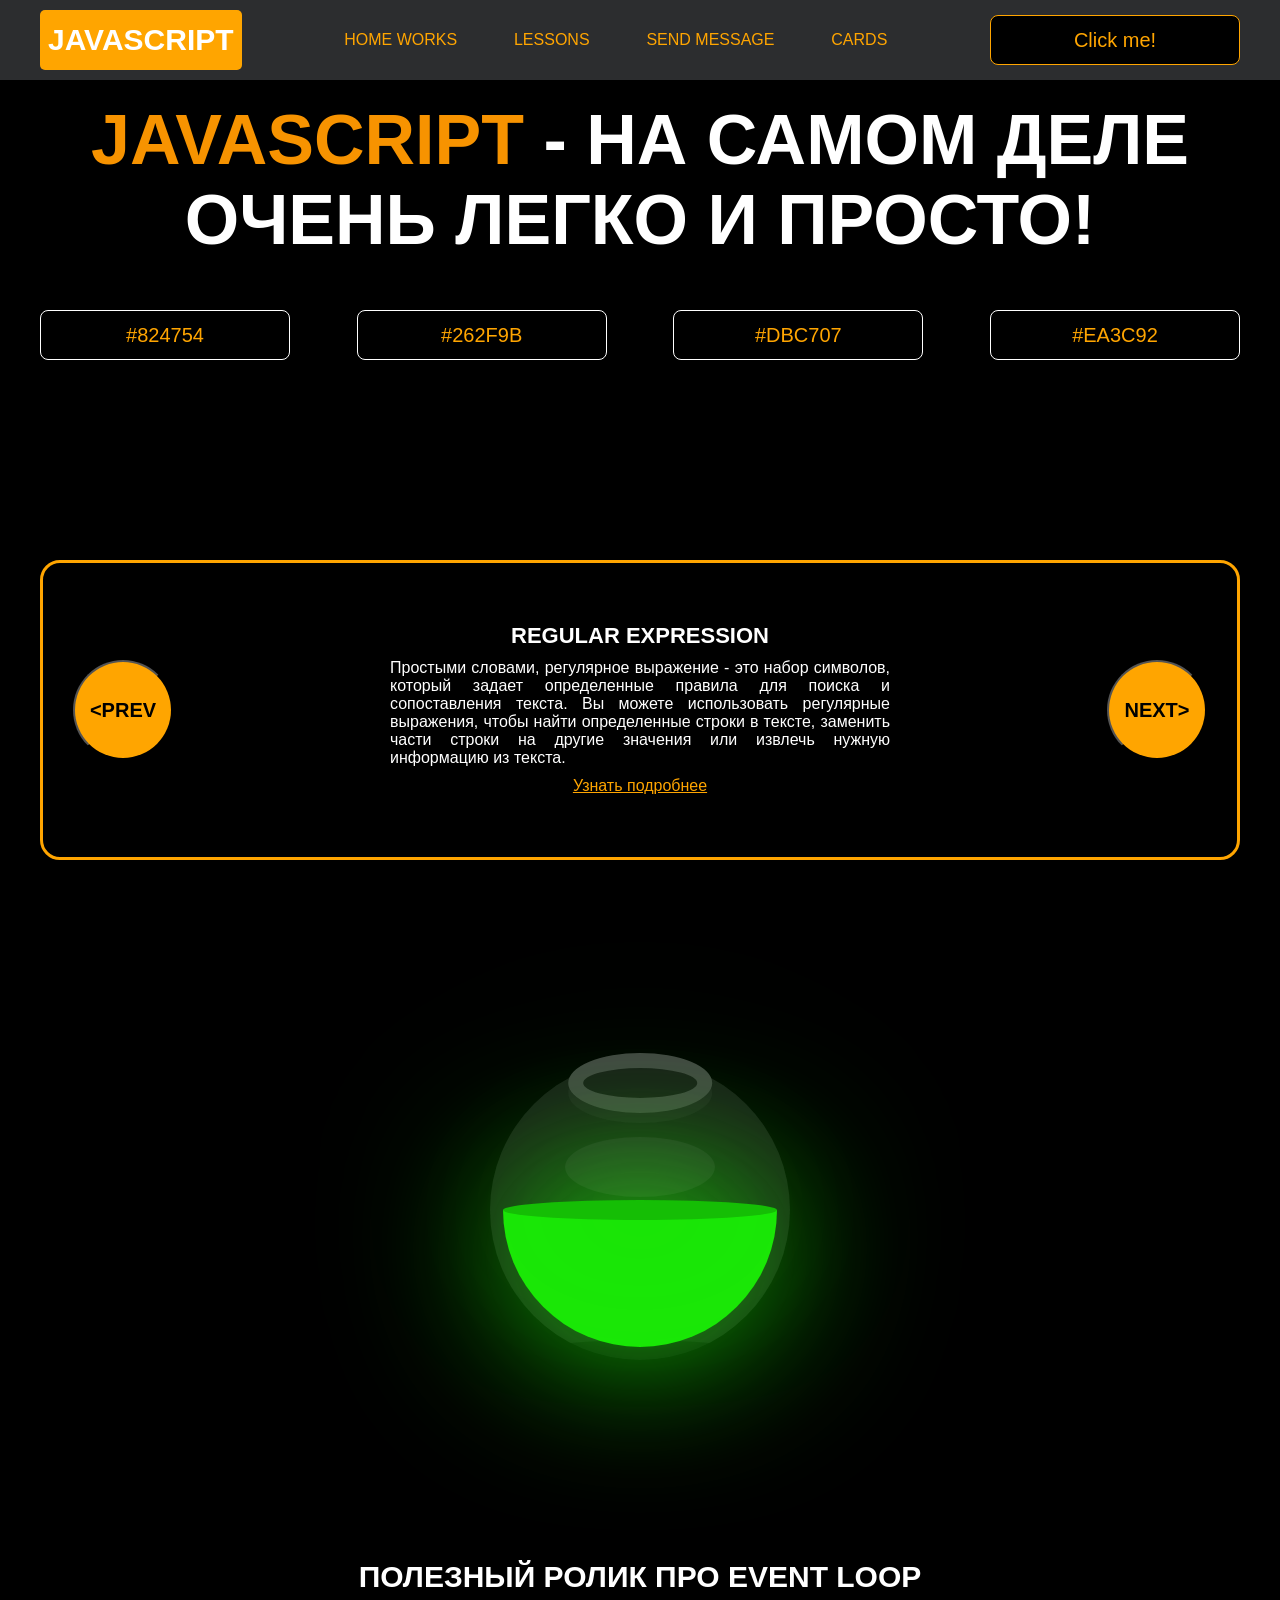
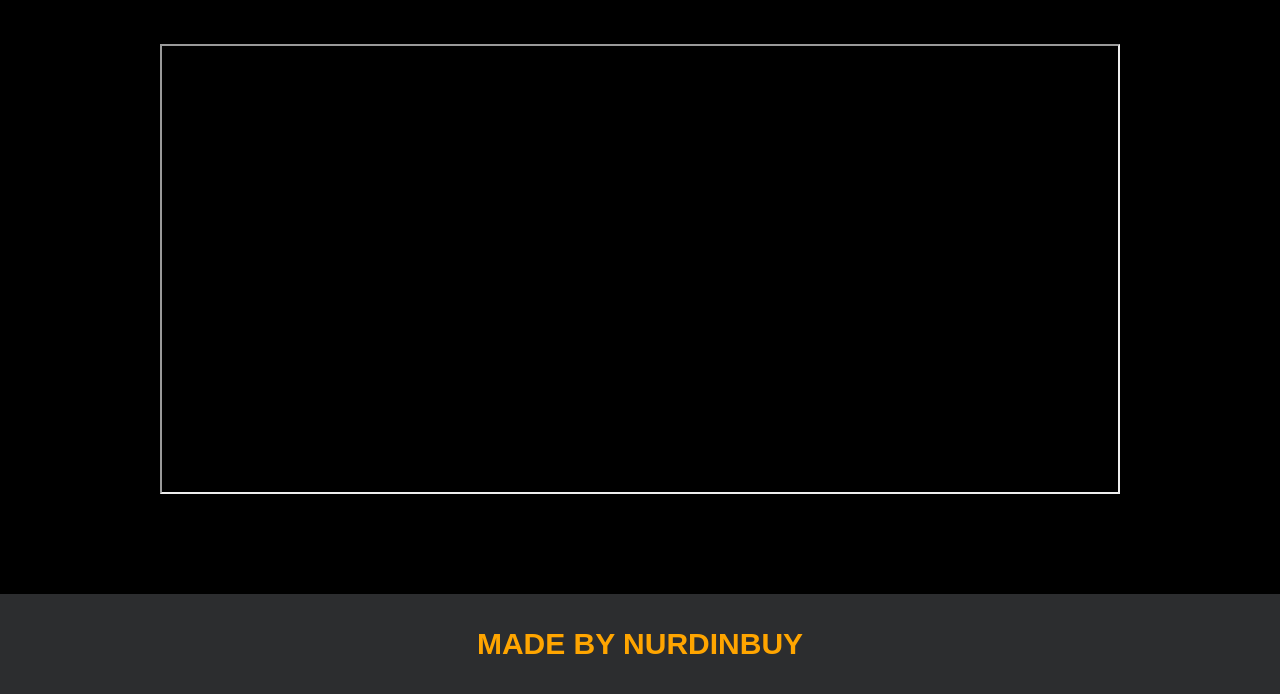
<file: index.html>
<!DOCTYPE html>
<html lang="en">
<head>
    <meta charset="UTF-8">
    <title>Java Script</title>
    <link rel="stylesheet" href="css/style.css">
    <link rel="stylesheet" href="css/core.css">
</head>
<body>

<div class="wrapper">
    <div class="header">
        <div class="container">
            <div class="inner_header">
                <a href="index.html">
                    <div class="logotype">
                        <h2>JavaScript</h2>
                    </div>
                </a>
                <ul class="menu">
                    <li class="menu_link">
                        <a href="pages/home_works.html">Home Works</a>
                    </li>
                    <li class="menu_link">
                        <a href="pages/lessons.html">Lessons</a>
                    </li>
                    <li class="menu_link">
                        <a href="https://t.me/nurdinbuy16" target="_blank">Send message</a>
                    </li>
                    <li class="menu_link">
                        <a href="pages/cards.html">Cards</a>
                    </li>
                </ul>
                <button class="btn" id="btn-get">Click me!</button>
            </div>
        </div>
    </div>

    <div class="main_block">
        <div class="container">
            <div class="inner_main">
                <h1><strong id="js-color">JavaScript</strong> - на самом деле очень легко и просто!</h1>
                <div class="colors-buttons">
                    <button class="btn btn-color"></button>
                    <button class="btn btn-color"></button>
                    <button class="btn btn-color"></button>
                    <button class="btn btn-color"></button>
                </div>
            </div>
        </div>
    </div>

    <div class="slider_block">
        <div class="container">
            <div class="inner_slider">
                <div class="slider">
                    <button class="btn-slide" id="prev">&lt;prev</button>
                    <div class="slide active_slide">
                        <div class="slide_card">
                            <h3>regular expression</h3>
                            <p>Простыми словами, регулярное выражение - это набор символов, который задает определенные правила для поиска и сопоставления текста. Вы можете использовать регулярные выражения, чтобы найти определенные строки в тексте, заменить части строки на другие значения или извлечь нужную информацию из текста.</p>
                            <a href="https://developer.mozilla.org/ru/docs/Web/JavaScript/Guide/Regular_expressions" target="_blank">Узнать подробнее</a>
                        </div>
                    </div>
                    <div class="slide">
                        <div class="slide_card">
                            <h3>recursion</h3>
                            <p>Простыми словами, рекурсия - это, когда функция делает повторяющиеся вызовы самой себя для решения задачи, пока не достигнет определенного условия выхода из рекурсии.</p>
                            <a href="https://learn.javascript.ru/recursion" target="_blank">Узнать подробнее</a>
                        </div>
                    </div>
                    <div class="slide">
                        <div class="slide_card">
                            <h3>json</h3>
                            <p>Простыми словами, JSON - это способ представления данных в виде текста, чтобы они могли быть легко поняты и использованы различными программами. Он использует простые правила для описания объектов и массивов, а также для представления простых типов данных, таких как строки, числа, логические значения и т.д.</p>
                            <a href="https://developer.mozilla.org/ru/docs/Learn/JavaScript/Objects/JSON" target="_blank">Узнать подробнее</a>
                        </div>
                    </div>
                    <div class="slide">
                        <div class="slide_card">
                            <h3>event loop</h3>
                            <p>Простыми словами, event loop похож на дежурного, который непрерывно проверяет, произошло ли какое-либо событие, и реагирует на него, когда оно происходит. Он имеет список задач, которые нужно выполнить, и он перебирает этот список событий одно за другим, обрабатывая каждое событие, когда оно наступает.</p>
                            <a href="https://highload.today/kak-ustroen-event-loop-v-javascript-parallelnaya-model-i-tsikl-sobytij/" target="_blank">Узнать подробнее</a>
                        </div>
                    </div>
                    <button class="btn-slide" id="next">next&gt;</button>
                </div>
            </div>
        </div>
    </div>

    <div class="bottle">
        <div class="container">
            <div class="bottle_inner">
                <a href="pages/monster.html">
                    <div class="bowl">
                        <div class="shadow"></div>
                        <div class="liquid"></div>

                    </div>
                </a>
            </div>
        </div>
    </div>

    <div class="block_video">
        <div class="container">
            <h3>Полезный ролик про Event Loop</h3>
            <div class="inner_block_video">
                <iframe width="80%" height="450" src="https://www.youtube.com/embed/zDlg64fsQow" title="YouTube video player" allow="autoplay; clipboard-write; encrypted-media; gyroscope; picture-in-picture; web-share" allowfullscreen></iframe>
            </div>
        </div>
    </div>

    <div class="footer">
        <div class="container">
            <a href="https://www.instagram.com/nurdinbuy/" target="_blank">
                <div class="inner_footer">
                    <h2>Made by NurDinBuy</h2>
                </div>
            </a>
        </div>
    </div>
</div>

<div class="modal">
    <div class="modal_dialog">
        <div class="modal_content">
            <form action="#">
                <div class="modal_close">&#10006;</div>
                <div class="modal_title">Мы свяжемся с вами как можно быстрее!</div>
                <label>
                    <input
                        required
                        placeholder="Ваше имя"
                        name="name"
                        type="text"
                        class="modal_input"
                    >
                </label>
                <label>
                    <input
                        required
                        placeholder="Ваш номер телефона"
                        name="phone"
                        type="text"
                        class="modal_input"
                    >
                </label>
                <button class="btn btn_dark btn_min">Перезвонить мне</button>
            </form>
        </div>
    </div>
</div>

</body>
<script src="js/main.js"></script>
<script src="js/modal.js"></script>
</html>
</file>
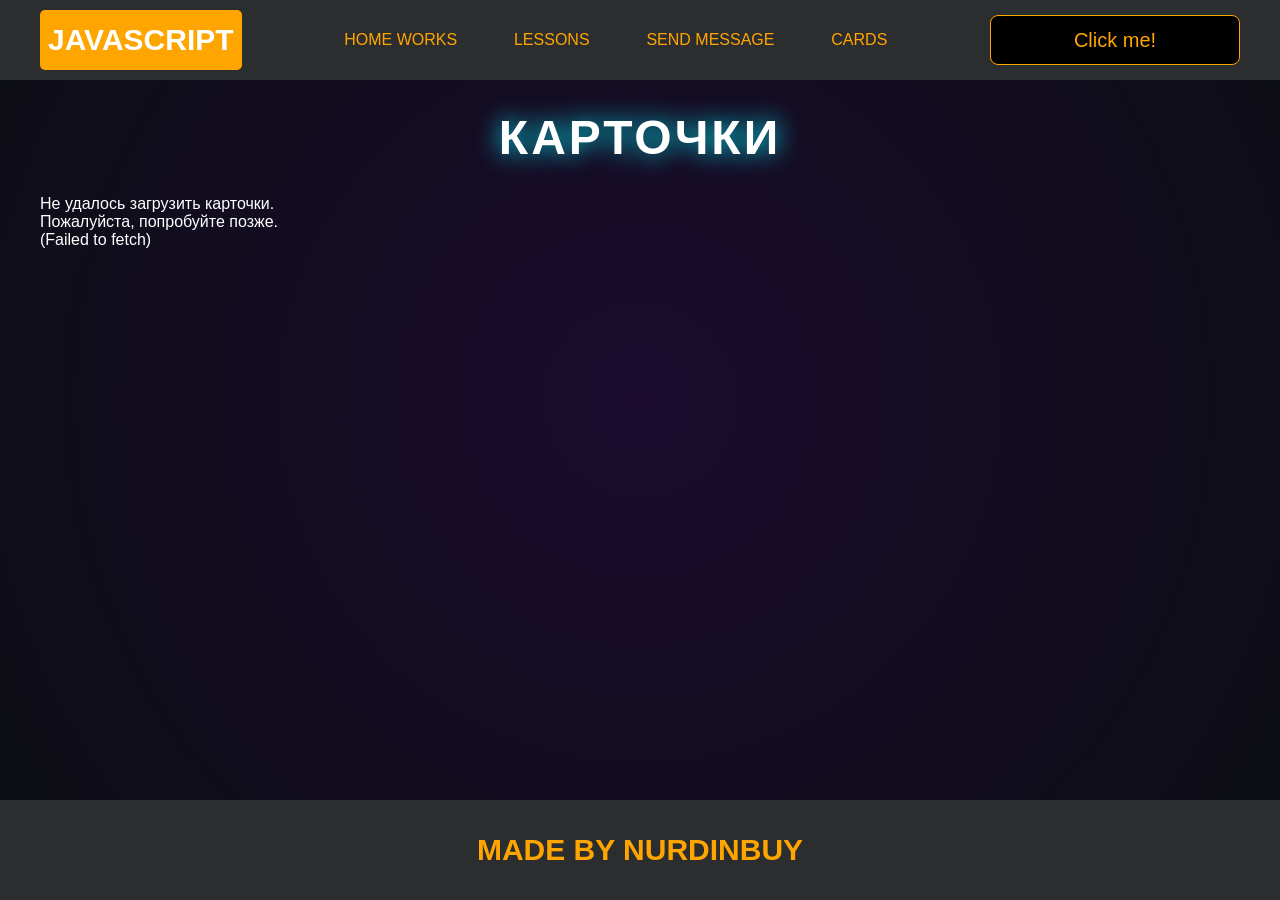
<file: pages/cards.html>
<!DOCTYPE html>
<html lang="ru">

<head>
    <meta charset="UTF-8">
    <meta name="viewport" content="width=device-width, initial-scale=1.0">
    <title>CARDS</title>
    <link rel="stylesheet" href="/css/cards.css">
    <link rel="stylesheet" href="/css/core.css">
    <link rel="stylesheet" href="/css/style.css">
</head>

<body>
    <header class="header">
        <div class="wrapper">
            <div class="header">
                <div class="container">
                    <div class="inner_header">
                        <a href="../index.html">
                            <div class="logotype">
                                <h2>Java<span>Script</span></h2>
                            </div>
                        </a>
                        <ul class="menu">
                            <li class="menu_link">
                                <a href="../pages/home_works.html">Home Works</a>
                            </li>
                            <li class="menu_link">
                                <a href="../pages/lessons.html">Lessons</a>
                            </li>
                            <li class="menu_link">
                                <a href="https://t.me/NurDinBuy16" target="_blank">Send message</a>
                            </li>
                            <li class="menu_link">
                                <a href="../pages/cards.html">Cards</a>
                            </li>
                        </ul>
                        <button class="btn" id="btn-get">Click me!</button>
                    </div>
                </div>
            </div>
    </header>
    <main class="main-content">
        <h1>Карточки</h1>
        <div class="container">
            <div id="cards-container" class="cards-grid"></div>
        </div>
    </main>
    <footer class="footer">
        <div class="footer">
            <div class="container">
                <a href="https://www.instagram.com/nurdinbuy/" target="_blank">
                    <div class="inner_footer">
                        <h2>Made by NurDinBuy</h2>
                    </div>
                </a>
            </div>
        </div>
    </footer>
    <div class="modal">
        <div class="modal_dialog">
            <div class="modal_content">
                <form action="#">
                    <div class="modal_close">&times;</div>
                    <div class="modal_title">Мы свяжемся с вами как можно быстрее!</div>
                    <label>
                        <input required placeholder="Ваше имя" name="name" type="text" class="modal_input">
                    </label>
                    <label>
                        <input required placeholder="Ваш номер телефона" name="phone" class="modal_input">
                    </label>
                    <button class="btn btn_dark btn_min">Перезвонить мне</button>
                </form>
            </div>
        </div>
    </div>
    <script src="/js/modal.js"></script>
    <script src="/js/cards.js"></script>
</body>

</html>
</file>
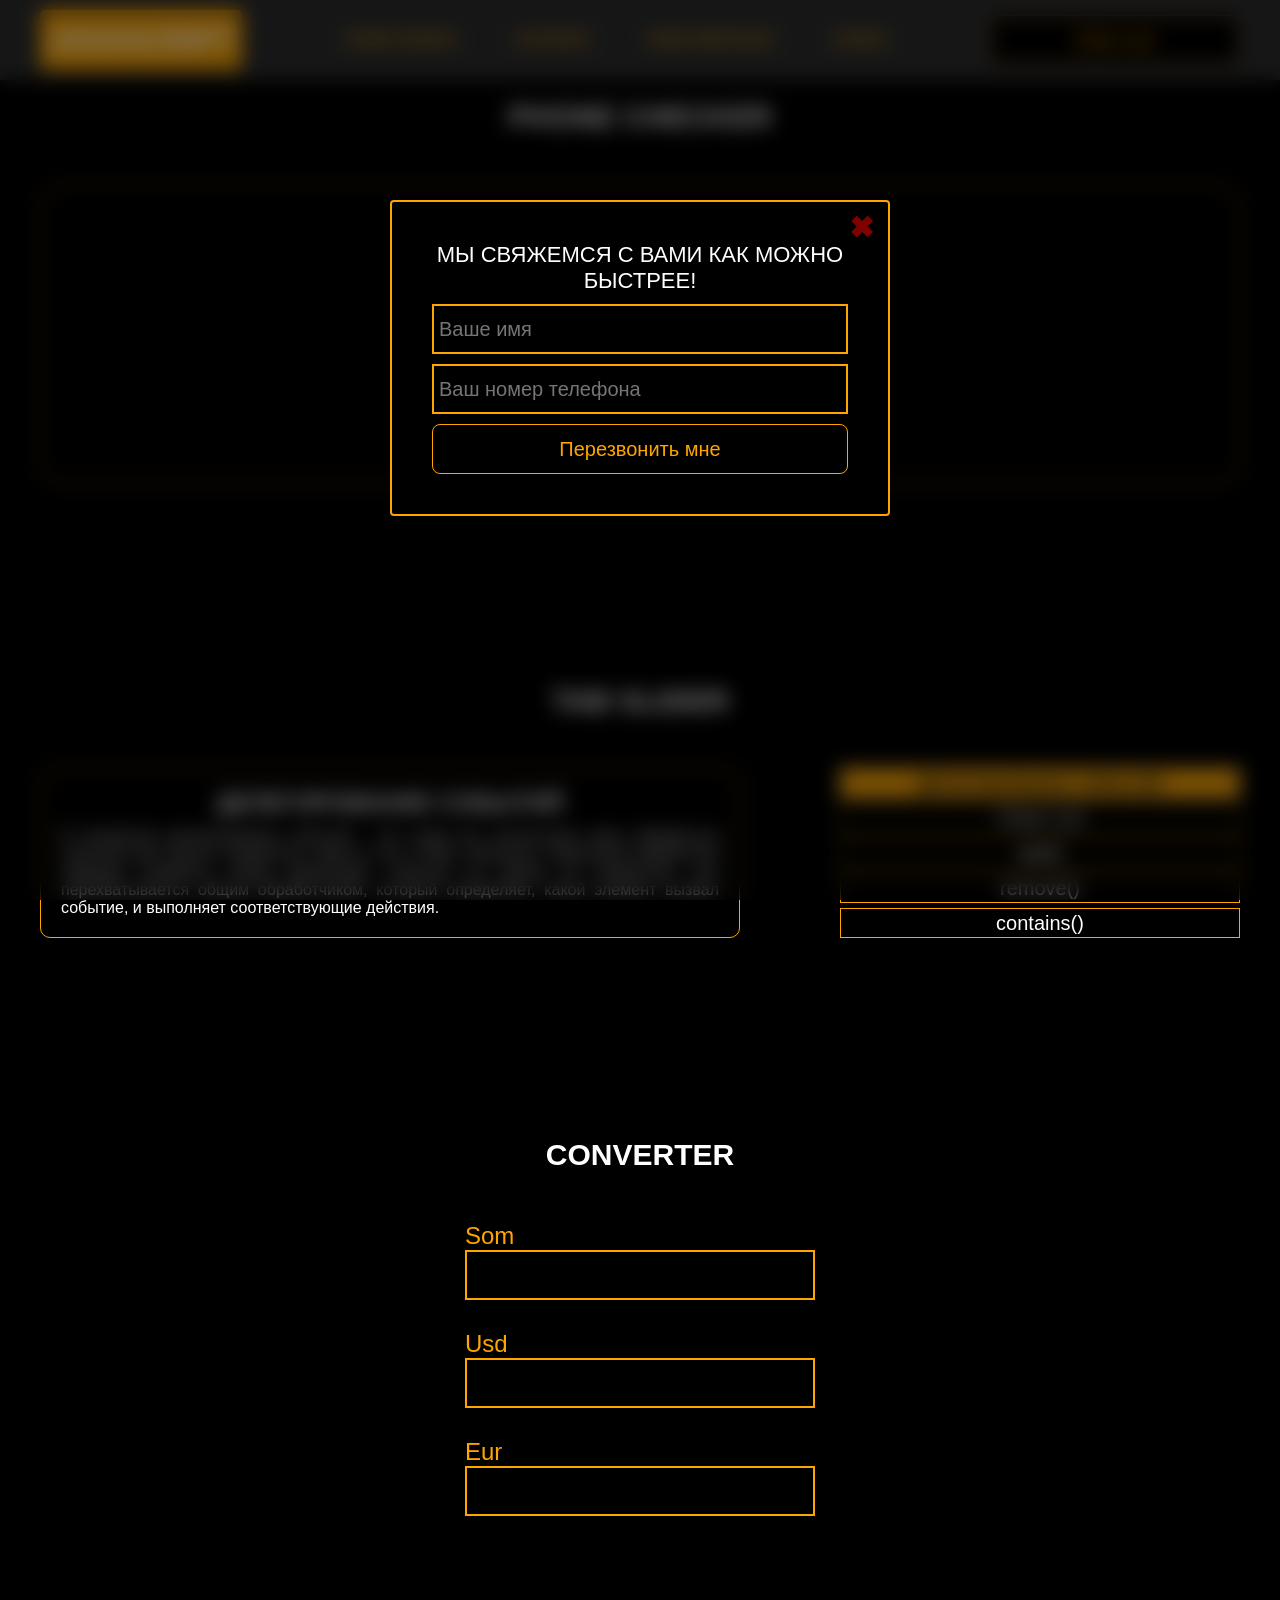
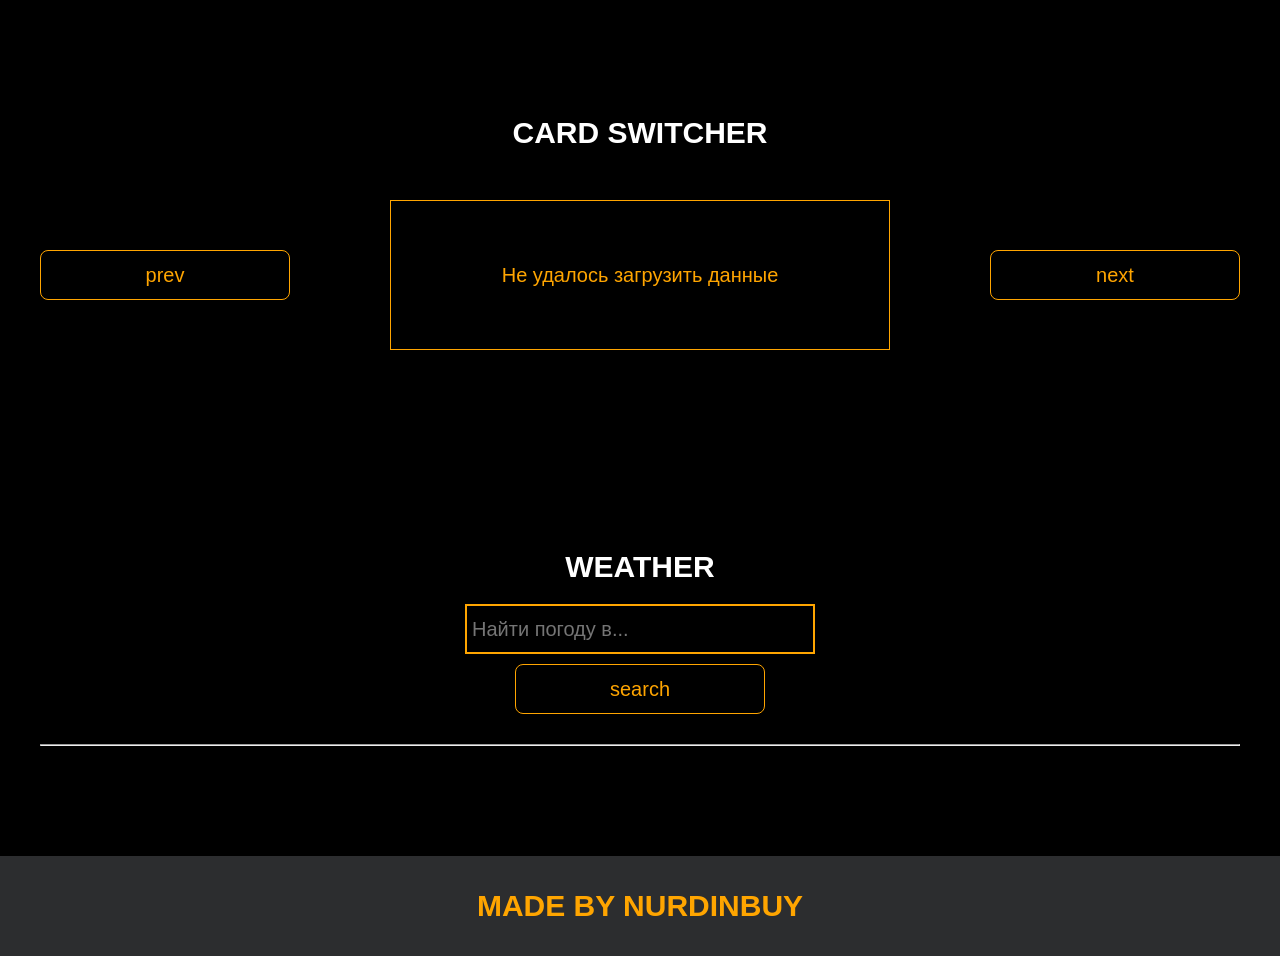
<file: pages/lessons.html>
<!DOCTYPE html>
<html lang="en">
<head>
    <meta charset="UTF-8">
    <title>Lessons</title>
    <link rel="stylesheet" href="../css/style.css">
    <link rel="stylesheet" href="../css/core.css">
    <link rel="stylesheet" href="../css/lessons.css">
</head>
<body>

<div class="wrapper">
    <div class="header">
        <div class="container">
            <div class="inner_header">
                <a href="../index.html">
                    <div class="logotype">
                        <h2>Java<span>Script</span></h2>
                    </div>
                </a>
                <ul class="menu">
                    <li class="menu_link">
                        <a href="../pages/home_works.html">Home Works</a>
                    </li>
                    <li class="menu_link">
                        <a href="../pages/lessons.html">Lessons</a>
                    </li>
                    <li class="menu_link">
                        <a href="https://t.me/NurDinBuy16" target="_blank">Send message</a>
                    </li>
                    <li class="menu_link">
                        <a href="../pages/cards.html">Cards</a> 
                    </li>
                </ul>
                <button class="btn" id="btn-get">Click me!</button>
            </div>
        </div>
    </div>

    <div class="phone_block">
        <div class="container">
            <h3>Phone checker</h3>
            <div class="inner_phone_block">
                <div class="form_phone">
                    <label for="phone_input">Phone Number</label>
                    <input type="text" id="phone_input" placeholder="+996 XXX XX-XX-XX">
                    <button class="btn" id="phone_button">Check number</button>
                    <span class="checker" id="phone_result"></span>
                </div>
            </div>
        </div>
    </div>

    <div class="tab_slider">
        <div class="container">
            <h3>tab slider</h3>
            <div class="inner_tab_slider">
                <div class="tab_contents_block">

                    <div class="tab_content_block">
                        <h4>Делегирование событий</h4>
                        <p>В JavaScript делегирование событий - это когда мы используем один обработчик событий для
                            группы элементов, вместо того чтобы назначать отдельный обработчик каждому элементу. Когда
                            происходит событие на одном из элементов, оно перехватывается общим обработчиком, который
                            определяет, какой элемент вызвал событие, и выполняет соответствующие действия.</p>
                    </div>
                    <div class="tab_content_block">
                        <h4>classList</h4>
                        <p>classList в JavaScript - это свойство, которое позволяет нам работать с классами элемента
                            HTML. С помощью classList мы можем добавлять, удалять или проверять наличие классов у
                            элемента. Допустим, у нас есть элемент на веб-странице, и мы хотим изменить его классы с
                            помощью JavaScript. Вместо того чтобы обращаться напрямую к атрибуту class, мы можем
                            использовать свойство classList этого элемента. </p>
                    </div>
                    <div class="tab_content_block">
                        <h4>add()</h4>
                        <p>Метод add позволяет добавить новый класс к списку классов элемента. Например,
                            element.classList.add('new-class') добавит класс с именем "new-class" к элементу.</p>
                    </div>
                    <div class="tab_content_block">
                        <h4>remove()</h4>
                        <p>Метод remove позволяет удалить класс из списка классов элемента. Например,
                            element.classList.remove('old-class') удалит класс с именем "old-class" из элемента.</p>
                    </div>
                    <div class="tab_content_block">
                        <h4>contains()</h4>
                        <p>Метод contains позволяет проверить, содержит ли элемент определенный класс. Он возвращает
                            true, если класс присутствует, и false, если его нет. Например,
                            element.classList.contains('highlight') вернет true, если у элемента есть класс
                            "highlight".</p>
                    </div>

                    <div class="tab_content_items">
                        <button class="tab_content_item tab_content_item_active">Делегирование событий</button>
                        <button class="tab_content_item">Class List</button>
                        <button class="tab_content_item">add()</button>
                        <button class="tab_content_item">remove()</button>
                        <button class="tab_content_item">contains()</button>
                    </div>

                </div>
            </div>
        </div>
    </div>

    <div class="converter">
        <div class="container">
            <h3>CONVERTER</h3>
            <div class="inner_converter">
                <div class="som">
                    <label for="som">Som</label>
                    <input type="number" id="som" class="som">
                </div>
                <div class="usd">
                    <label for="usd">Usd</label>
                    <input type="number" id="usd" class="usd">
                </div>
                <div class="eur">
                    <label for="eur">Eur</label>
                    <input type="number" id="eur">
                </div>
            </div>
        </div>
    </div>

    <div class="card_switcher">
        <div class="container">
            <h3>Card Switcher</h3>
            <div class="inner_card_switcher">
                <button class="btn" id="btn-prev">prev</button>
                <div class="card"></div>
                <button class="btn" id="btn-next">next</button>
            </div>
        </div>
    </div>

    <div class="weather">
        <div class="container">
            <h3>WEATHER</h3>
            <div class="inner_weather">
                <div>
                    <label>
                        <input
                            type="text"
                            class="cityName"
                            placeholder="Найти погоду в..."
                            id="searchInput"
                        >
                    </label>
                    <button class="btn" id="search">search</button>
                </div>
                <div>
                    <span class="city"></span>
                    <hr/>
                    <span class="temp"></span>
                </div>
            </div>
        </div>
    </div>

    <div class="footer">
        <div class="container">
            <a href="https://www.instagram.com/nurdinbuy/" target="_blank">
                <div class="inner_footer">
                    <h2>Made by NurDinBuy</h2>
                </div>
            </a>
        </div>
    </div>
</div>

<div class="modal">
    <div class="modal_dialog">
        <div class="modal_content">
            <form action="#">
                <div class="modal_close">&#10006;</div>
                <div class="modal_title">Мы свяжемся с вами как можно быстрее!</div>
                <label>
                    <input required placeholder="Ваше имя" name="name" type="text" class="modal_input">
                </label>
                <label>
                    <input required placeholder="Ваш номер телефона" name="phone" class="modal_input">
                </label>
                <button class="btn btn_dark btn_min">Перезвонить мне</button>
            </form>
        </div>
    </div>
</div>

</body>
<script src="../js/lesson.js"></script>
<script src="../js/modal.js"></script>
</html>
</file>
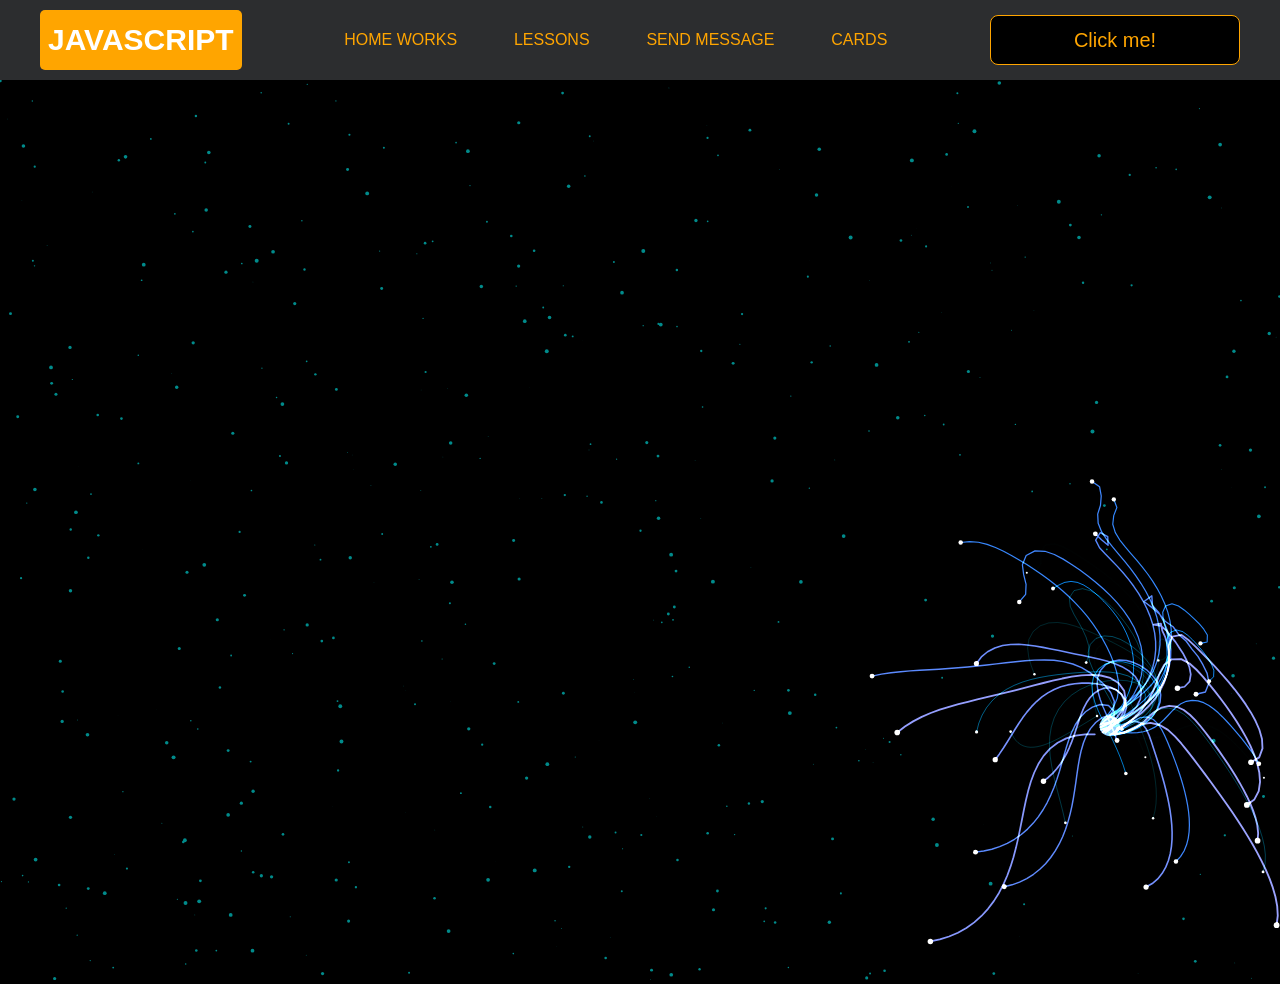
<file: pages/monster.html>
<!DOCTYPE html>
<html lang="en">
<head>
    <meta charset="UTF-8">
    <title>Monster</title>
    <link rel="stylesheet" href="../css/style.css">
    <link rel="stylesheet" href="../css/core.css">
    <link rel="stylesheet" href="../css/monster.css">
</head>
<body>
<div class="wrapper">
    <div class="header">
        <div class="container">
            <div class="inner_header">
                <a href="../index.html">
                    <div class="logotype">
                        <h2>Java<span>Script</span></h2>
                    </div>
                </a>
                <ul class="menu">
                    <li class="menu_link">
                        <a href="../pages/home_works.html">Home Works</a>
                    </li>
                    <li class="menu_link">
                        <a href="../pages/lessons.html">Lessons</a>
                    </li>
                    <li class="menu_link">
                        <a href="https://t.me/NurDinBuy16" target="_blank">Send message</a>
                    </li>
                    <li class="menu_link">
                        <a href="../pages/cards.html">Cards</a> 
                    </li>
                </ul>
                <button class="btn" id="btn-get">Click me!</button>
            </div>
        </div>
    </div>
</div>
<canvas id="canvas"></canvas>

<div class="modal">
    <div class="modal_dialog">
        <div class="modal_content">
            <form action="#">
                <div class="modal_close">&times;</div>
                <div class="modal_title">Мы свяжемся с вами как можно быстрее!</div>
                <label>
                    <input required placeholder="Ваше имя" name="name" type="text" class="modal_input">
                </label>
                <label>
                    <input required placeholder="Ваш номер телефона" name="phone" class="modal_input">
                </label>
                <button class="btn btn_dark btn_min">Перезвонить мне</button>
            </form>
        </div>
    </div>
</div>

</body>
<script src="../js/monster.js"></script>
<script src="../js/modal.js"></script>
</html>
</file>
<file: css/style.css>
/* HEADER */

.header {
    height: 80px;
    background: #2c2d2f;
    display: flex;
    align-items: center;
    width: 100%;
    position: fixed;
    top: 0;
    z-index: 2;
}

.inner_header {
    height: 100%;
    display: flex;
    align-items: center;
    justify-content: space-between;
}

/* LOGOTYPE */

.logotype {
    display: flex;
    align-items: center;
    justify-content: center;
    font-size: 22px;
    height: 60px;
    width: fit-content;
    background: var(--orange);
    padding: 8px;
    color: white;
    border-radius: 5px;
    cursor: pointer;
}

/* HEADER MENU */

.menu {
    display: flex;
    justify-content: space-around;
    width: 600px;
}

.menu_link a {
    color: var(--orange);
    text-transform: uppercase;
}

.menu_link a:hover {
    text-decoration: underline;
}

/* MAIN BLOCK */

.main_block {
    padding: 100px 0;
    background: black;
}

/* BUTTONS COLOR PICKER */

.colors-buttons {
    display: flex;
    justify-content: space-between;
    margin-top: 50px;
}

.btn-color {
    border-radius: 20px;
    border-color: white !important;
}

/* FOOTER */

.footer {
    background: #2c2d2f;
    width: 100%;
}

.inner_footer {
    display: flex;
    align-items: center;
    justify-content: center;
    height: 100px;
}

.footer h2 {
    text-transform: uppercase;
    color: var(--orange);
    font-weight: 600;
}


/* SLIDER BLOCK */

.slider_block {
    padding: 100px 0;
    background: black;
}

.slider {
    position: relative;
    width: 100%;
    height: 300px;
    overflow: hidden;
    border: 3px solid var(--orange);
    border-radius: 20px;
    display: flex;
    align-items: center;
    justify-content: space-between;
    padding: 0 30px;
}

.slide {
    position: absolute;
    top: 60px;
    left: 0;
    width: 100%;
    height: 100%;
    display: none;
    transition: opacity 0.5s ease-in-out;
}

.slide_card {
    color: white;
    margin: 0 auto;
    width: 500px;
    text-align: center;
}

.slide_card h3 {
    color: white;
    text-transform: uppercase;
    font-size: 22px;
}

.slide_card p {
    font-size: 16px;
    text-align: justify;
    margin: 10px 0;
}

.slide_card a {
    color: var(--orange);
    text-decoration: underline;
}

.slide.active_slide {
    display: block;
}

/* VIDEO BLOCK */

.block_video {
    background: black;
    padding: 100px 0;
}

.inner_block_video {
    display: flex;
    justify-content: center;
    margin-top: 50px;
}

/* MODAL */

.modal {
    position: fixed;
    height: 100%;
    width: 100%;
    top: 0;
    left: 0;
    z-index: 2;
    background: rgba(0, 0, 0, 0.5);
    backdrop-filter: blur(10px);
    display: none;
}

.modal_dialog {
    max-width: 500px;
    margin: 200px auto;
}

.modal_content {
    position: relative;
    width: 100%;
    padding: 40px;
    background-color: black;
    border: 2px solid var(--orange);
    border-radius: 4px;
    max-height: 80vh;
    overflow-y: auto;
}

.modal_content form {
    display: flex;
    flex-direction: column;
    align-items: center;
}

.modal_close {
    position: absolute;
    top: 8px;
    right: 14px;
    font-size: 30px;
    color: red;
    opacity: 0.5;
    font-weight: 700;
    border: none;
    background-color: transparent;
    cursor: pointer;
}

.modal_title {
    text-align: center;
    font-size: 22px;
    text-transform: uppercase;
    color: white;
}

.modal_content label, .btn_min {
    width: 100% !important;
    margin-top: 10px;
}

.modal_content input {
    width: 100%;
}

/*-------BOTTLE-------*/

.bottle {
    background: black;
    padding: 100px 0;
}

.bottle_inner {
    display: flex;
    justify-content: center;
    align-items: center;
}

.bowl {
    position: relative;
    width: 300px;
    height: 300px;
    background: rgba(255, 255, 255, 0.1);
    border-radius: 50%;
    border: 8px solid transparent;
    animation: animate 5s linear infinite;
    transform-origin: bottom center;
}

@keyframes animate {
    0% {
        transform: rotate(0deg);
    }
    25% {
        transform: rotate(22deg);
    }
    50% {
        transform: rotate(0deg);
    }
    75% {
        transform: rotate(-22deg);
    }
    100% {
        filter: hue-rotate(360deg);
    }
}

.bowl::before {
    content: "";
    position: absolute;
    top: -15px;
    left: 50%;
    transform: translateX(-50%);
    width: 40%;
    height: 30px;
    border: 15px solid #444;
    border-radius: 50%;
    box-shadow: 0 10px #222;

}

.bowl::after {
    content: "";
    position: absolute;
    top: 35%;
    left: 50%;
    transform: translate(-50%, -50%);
    width: 150px;
    height: 60px;
    background: rgba(255, 255, 255, 0.05);
    transform-origin: center;
    animation: animatebowlshadow 5s linear infinite;
    border-radius: 50%;
    animation-play-state: running;

}


@keyframes animatebowlshadow {
    0% {
        left: 50%;
        width: 150px;
        height: 60px;
    }
    25% {
        left: 55%;
        width: 140px;
        height: 65px;
    }
    50% {
        left: 50%;
        width: 150px;
        height: 60px;
    }
    75% {
        left: 45%;
        width: 140px;
        height: 65px;
    }
    100% {


    }
}


.liquid {
    position: absolute;
    top: 50%;
    left: 5px;
    right: 5px;
    bottom: 5px;
    background: #1ae907;
    border-bottom-left-radius: 150px;
    border-bottom-right-radius: 150px;
    filter: drop-shadow(0 0 80px #1ae907);
    transform-origin: top center;
    animation: animateliquid 5s linear infinite;
    animation-play-state: running;
}

@keyframes animateliquid {
    0% {
        transform: rotate(0deg);
    }
    25% {
        transform: rotate(-22deg);
    }
    30% {
        transform: rotate(-23deg);
    }
    50% {
        transform: rotate(0deg);
    }
    75% {
        transform: rotate(22deg);
    }
    80% {
        transform: rotate(23deg);
    }
    100% {
        transform: rotate(0deg);
    }


}

.liquid::before {
    content: "";
    position: absolute;
    top: -10px;
    width: 100%;
    height: 20px;
    background: #15be05;
    border-radius: 50%;
    filter: drop-shadow(0 0 80px #15be05);
}

.shadow {
    position: absolute;
    top: calc(50% + 150px);
    left: 50%;
    transform: translate(-50%, -50%);
    width: 260px;
    height: 40px;
    background: rgba(0, 0, 0, 0.5);
    border-radius: 50%;
    animation: animateshadow 5s linear infinite;
    animation-play-state: running;

}

@keyframes animateshadow {
    0% {
        left: 50%;
        width: 260px;
        height: 40px;
        top: calc(50% + 150px);

    }

    25% {
        left: 55%;
        width: 265px;
        height: 30px;
        top: calc(50% + 130px);

    }
    50% {
        left: 50%;
        width: 260px;
        height: 40px;
        top: calc(50% + 150px);

    }
    75% {
        left: 45%;
        width: 265px;
        height: 30px;
        top: calc(50% + 130px);

    }
    100% {
    }
}
</file>
<file: css/core.css>
* {
    margin: 0;
    padding: 0;
    box-sizing: border-box;
}

.container {
    width: 1200px;
    margin: 0 auto;
}

body {
    font-family: "Britannic Bold", sans-serif;
    background: #c2d0d0;
}

.btn {
    width: 250px;
    height: 50px;
    font-size: 20px;
    cursor: pointer;
    border: 1px solid var(--orange);
    background: black;
    color: var(--orange);
    border-radius: 8px;
}

.btn:hover {
    background: #414349;
}

.btn:active {
    background: #56585D;
    border: 2px solid var(--orange);
}

a {
    text-decoration: none;
}

li {
    list-style: none;
}

h1 {
    text-align: center;
    font-size: 70px;
    color: white;
    margin: 0 auto;
    text-transform: uppercase;
    font-weight: 600;
}

h2 {
    text-align: center;
    font-size: 30px;
    color: white;
    margin: 0 auto;
    text-transform: uppercase;
    font-weight: 600;
}

h3 {
    text-align: center;
    font-size: 30px;
    color: white;
    margin: 0 auto;
    text-transform: uppercase;
    font-weight: 600;
}

h4 {
    font-size: 24px;
    color: white;
    text-transform: uppercase;
    font-weight: 600;
}

strong {
    color: #F79300;
}

label {
    font-size: 24px;
    color: var(--orange);
}

input {
    width: 350px;
    height: 50px;
    font-size: 20px;
    padding-left: 5px;
    color: var(--orange);
    background: black;
    border: 2px solid var(--orange);
}

.checker {
    color: white;
    font-size: 30px;
}

.btn-slide {
    display: block;
    width: 100px;
    height: 100px;
    background: var(--orange);
    color: black;
    font-size: 20px;
    text-transform: uppercase;
    border-radius: 50%;
    font-weight: 800;
    z-index: 1;
}

.btn-slide:hover {
    background: #b68733 !important;
    cursor: pointer;
    color: white;
}

:root {
    --orange: orange;
    --black: black;
}
</file>
<file: css/cards.css>
* {
    box-sizing: border-box;
    margin: 0;
    padding: 0;
}

body {
    font-family: Arial, sans-serif;
    display: flex;
    flex-direction: column;
    min-height: 100vh;
    color: #ffffff;
}

.main-content h1 {
    font-size: 48px;
    letter-spacing: 3px;
    color: #fff;
    text-shadow: 0 0 25px #00f2fe;
    text-transform: uppercase;
    margin-bottom: 30px;
    margin-top: 10px;
}

.main-content {
    padding-top: 100px;
    padding-bottom: 50px;
    flex: 1;
    background: radial-gradient(circle at 50% 50%, #1a0b2e 0%, #0d0e15 100%);
    position: relative;
}

.cards-grid {
    display: grid;
    grid-template-columns: repeat(auto-fill, minmax(270px, 1fr));
    gap: 20px;
}

.card {
    background: rgba(13, 14, 21, 0.85);
    border-radius: 8px;
    overflow: hidden;
    box-shadow: 0 4px 6px rgba(0, 0, 0, 0.1);
    display: flex;
    flex-direction: column;
    box-shadow: 0 0 10px rgba(255, 0, 127, 0.2);
    transition: all 0.3s cubic-bezier(0.25, 0.8, 0.25, 1);
    position: relative;
    cursor: pointer;
}

.card:hover {
    transform: translateY(-8px);
    border-color: #00f2fe;
    box-shadow: 0 0 50px rgba(0, 242, 254, 0.6),
                inset 0 0 10px rgba(0, 242, 254, 0.2);
}

.card-image {
    width: 100%;
    height: 180px;
    object-fit: cover;
    border-bottom: 2px solid rgba(255, 0, 127, 0.3);
}

.card-content {
    padding: 20px;
    display: flex;
    flex-direction: column;
    flex-grow: 1;
    background: linear-gradient(to bottom, rgba(255, 0, 127, 0.02), transparent);
}

.card-title {
    font-size: 18px;
    margin-bottom: 10px;
    text-shadow: 0 0 4px rgba(255, 255, 255, 0.5);
    color: #fff;
    text-transform: capitalize;
}

.card-body {
    font-size: 16px;
    color: #777;
    line-height: 1.5;
}
</file>
<file: css/lessons.css>
/* PHONE CHECKER */

.phone_block {
    background: black;
    padding: 100px 0;
}

.inner_phone_block {
    margin-top: 50px;
    display: flex;
    justify-content: space-evenly;
    border: 1px solid var(--orange);
    height: 300px;
    border-radius: 20px;
    align-items: center;
}

.form_phone {
    display: flex;
    flex-direction: column;
    align-items: center;
}

.form_phone button {
    width: 100%;
    margin: 20px 0;
}

/* TAB SLIDER */

.tab_slider {
    background: black;
    padding: 100px 0;
}

.tab_content_block {
    width: 700px;
    border: 1px solid var(--orange);
    padding: 20px;
    border-radius: 10px;
    text-align: center;
    display: flex;
    align-items: center;
    flex-direction: column;
    justify-content: center;
    height: 170px;
}

.tab_content_block p {
    color: white;
    margin-top: 10px;
    text-align: justify;
}

.tab_content_items {
    width: 400px;
    display: flex;
    flex-direction: column;
    row-gap: 5px;
}

.tab_content_item {
    padding: 10px;
    height: 30px;
    color: white;
    background: var(--black);
    border: 1px solid var(--orange);
    text-align: center;
    font-size: 20px;
    cursor: pointer;
    display: grid;
    place-content: center;
}

.tab_content_item_active {
    background: var(--orange);
    color: black;
    font-weight: 600;
    border: 1px solid white;
}

.tab_contents_block {
    display: flex;
    justify-content: space-between;
    align-items: center;
    margin-top: 50px;
}

/*------CARD SWITCHER------*/

.card_switcher {
    background-color: black;
    padding: 100px 0;
}

.card {
    width: 500px;
    height: 150px;
    border: 1px solid var(--orange);
    text-align: center;
    display: flex;
    flex-direction: column;
    justify-content: space-around;
    align-items: center;
    padding: 10px;
}

.card p {
    color: var(--orange);
    font-size: 20px;
}

.card span {
    color: white;
    font-size: 30px;
}

.inner_card_switcher {
    margin-top: 50px;
    display: flex;
    align-items: center;
    justify-content: space-between;
}


/*-------CONVERTER--------*/


.converter {
    padding: 100px 0;
    background-color: black;
}

.inner_converter {
    display: flex;
    align-items: center;
    justify-content: center;
    flex-direction: column;
    gap: 30px;
    margin-top: 50px;
}

.inner_converter > div {
    display: flex;
    flex-direction: column;
}

/*------WEATHER------*/

.weather {
    padding: 100px 0;
    background-color: black;
}

.inner_weather > div {
    display: flex;
    flex-direction: column;
    align-items: center;
    gap: 10px;
    color: white;
    font-size: 25px;
}

.inner_weather {
    display: flex;
    flex-direction: column;
    gap: 20px;
    margin-top: 20px;
}

hr {
    width: 100%;
}
</file>
<file: css/monster.css>
body,
html {
    margin: 0;
    padding: 0;
    position: fixed;
    background: black;
}

.header {
    position: static !important;
}

.buymeacoffee {
    text-decoration: none;
    position: fixed;
    right: 2rem;
    bottom: 2rem;
    background: #FFDD00;
    width: 3.5rem;
    height: 3.5rem;
    border-radius: 50%;
    transition: all 0.1s linear;
    box-shadow: 0.2rem 0.2rem 0.5rem rgba(0, 0, 0, 0.2);
    z-index: 1000;
    display: flex;
    align-items: center;
    justify-content: center;
}

.buymeacoffee:hover {
    width: 4rem;
    height: 4rem;
    line-height: 4rem;
}
</file>
